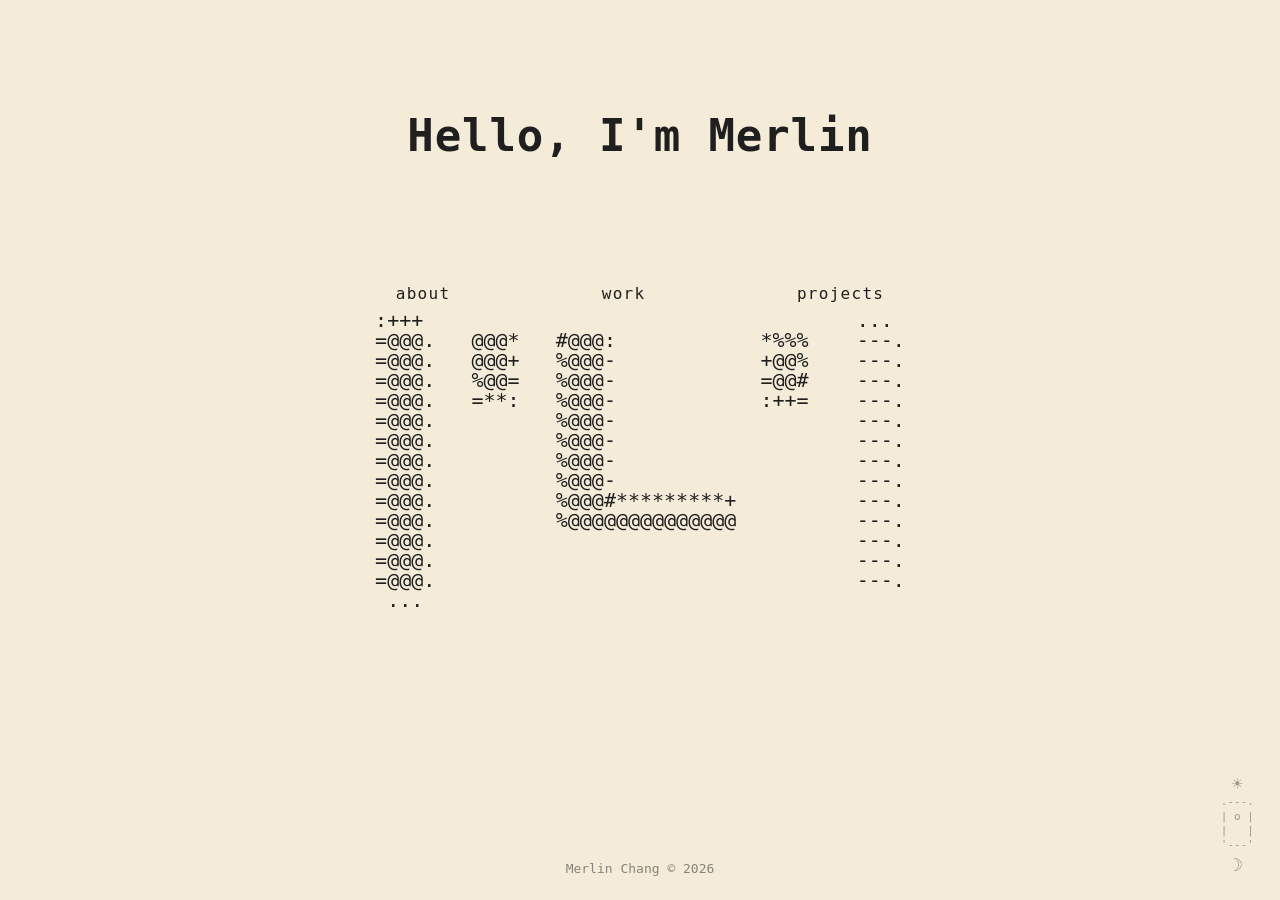
<file: index.html>
<!DOCTYPE html>
<html lang="en">
<head>
  <meta charset="utf-8">
  <meta name="viewport" content="width=device-width, initial-scale=1">
  <title>Merlin Chang</title>
  <meta name="description" content="Merlin Chang — software engineer at AWS.">
  <meta property="og:title" content="Merlin Chang">
  <meta property="og:description" content="Software engineer at AWS. ASCII art enthusiast.">
  <meta property="og:type" content="website">
  <meta property="og:url" content="https://itis2010me.github.io/">
  <meta name="twitter:card" content="summary">
  <script>
    const t=localStorage.getItem('theme');
    if(t==='dark'||(!t&&matchMedia('(prefers-color-scheme:dark)').matches))
      document.documentElement.setAttribute('data-theme','dark');
    if(sessionStorage.getItem('pt-state')){
      document.documentElement.classList.add('pt-incoming');
      /* Failsafe: pt-incoming hides the body until the curtain paints. If
         transition.js never runs, this stops the page being blank forever. */
      addEventListener('load',function(){
        document.documentElement.classList.remove('pt-incoming');
      });
    }
  </script>
  <link rel="stylesheet" href="ascii.css" blocking="render">
  <link rel="icon" type="image/svg+xml" href="favicon.svg">
</head>
<body class="landing">
  <h1 class="greeting">Hello, I'm Merlin</h1>
  <nav class="nav">
    <a href="about.html">About</a>
    <a href="work.html">Work</a>
    <a href="projects.html">Projects</a>
  </nav>
  <pre id="out" aria-label="|'L'|"></pre>
  <footer class="footer landing-footer">Merlin Chang © 2026</footer>
  <button id="theme-toggle" class="dark-toggle" aria-label="Toggle dark mode"></button>
  <script src="theme.js"></script>
  <!-- Curtain first: deferred scripts run in order, and the mascot's setup
       (font measuring, face render, getImageData) would otherwise delay the
       incoming reveal on every navigation back to this page. -->
  <script src="glyph-atlas.js" defer></script>
  <script src="transition.js" defer></script>
  <script src="ascii.js" defer></script>
</body>
</html>
</file>
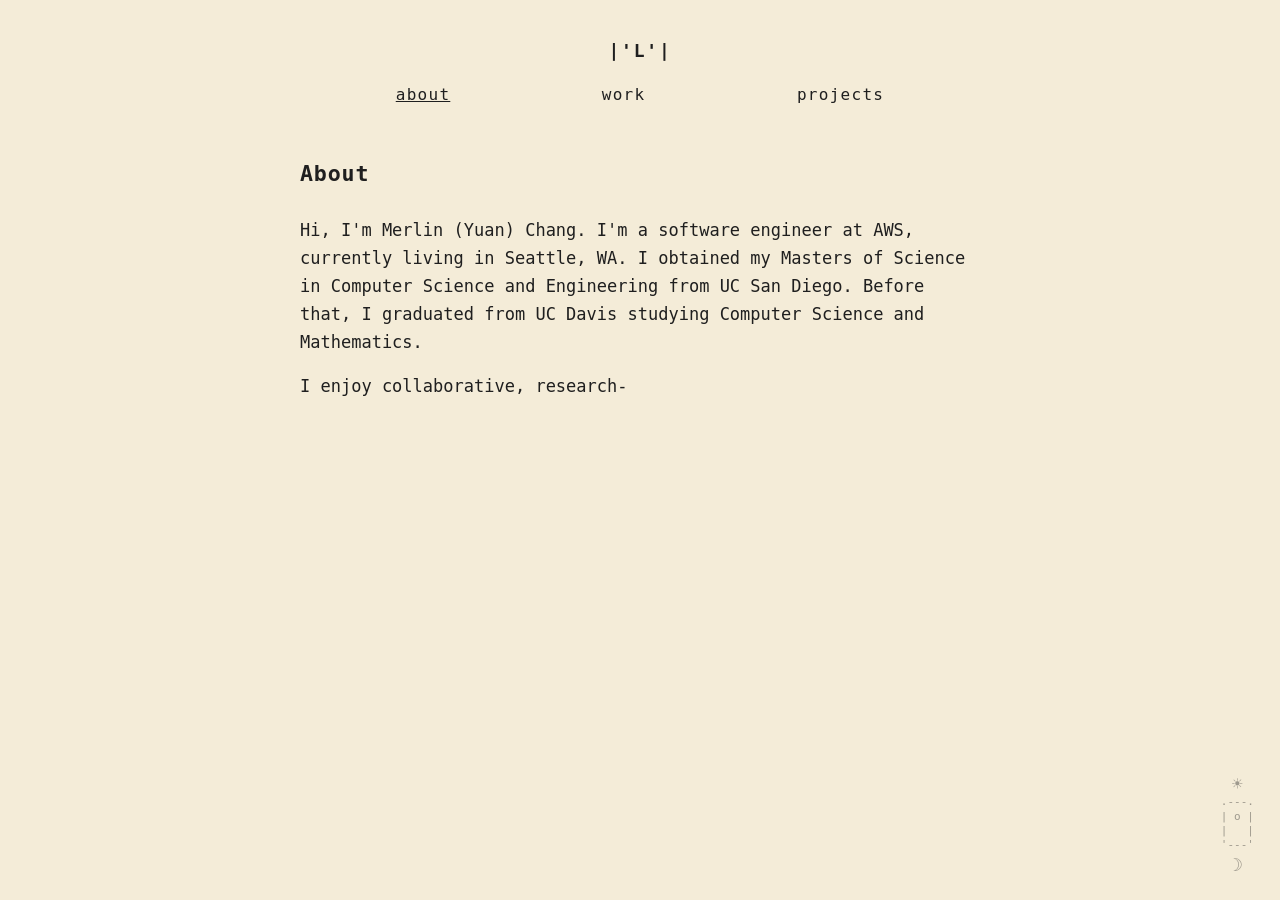
<file: about.html>
<!DOCTYPE html>
<html lang="en">
<head>
  <meta charset="utf-8">
  <meta name="viewport" content="width=device-width, initial-scale=1">
  <title>About — Merlin Chang</title>
  <meta name="description" content="About Merlin Chang — software engineer at AWS, based in Seattle.">
  <meta property="og:title" content="About — Merlin Chang">
  <meta property="og:description" content="Software engineer at AWS, based in Seattle. UCSD CSE M.S., UC Davis alum.">
  <meta property="og:type" content="website">
  <meta property="og:url" content="https://itis2010me.github.io/about.html">
  <meta name="twitter:card" content="summary">
  <script>
    const t=localStorage.getItem('theme');
    if(t==='dark'||(!t&&matchMedia('(prefers-color-scheme:dark)').matches))
      document.documentElement.setAttribute('data-theme','dark');
    if(sessionStorage.getItem('pt-state')){
      document.documentElement.classList.add('pt-incoming');
      /* Failsafe: pt-incoming hides the body until the curtain paints. If
         transition.js never runs, this stops the page being blank forever. */
      addEventListener('load',function(){
        document.documentElement.classList.remove('pt-incoming');
      });
    }
  </script>
  <link rel="stylesheet" href="ascii.css" blocking="render">
  <link rel="icon" type="image/svg+xml" href="favicon.svg">
</head>
<body class="page">
  <a class="home" href="index.html" aria-label="Home">|'L'|</a>
  <nav class="nav">
    <a href="about.html" aria-current="page">About</a>
    <a href="work.html">Work</a>
    <a href="projects.html">Projects</a>
  </nav>
  <main class="content">
    <h1>About</h1>
    <p>Hi, I'm Merlin (Yuan) Chang. I'm a software engineer at AWS, currently living in Seattle, WA. I obtained my Masters of Science in Computer Science and Engineering from UC San Diego. Before that, I graduated from UC Davis studying Computer Science and Mathematics.</p>
    <p>I enjoy collaborative, research-leaning work — solvers, systems, the kind of thing where you spend a while staring at a problem before writing any code.</p>
    <p>Outside of work, I cook, am slowly learning to write in cursive, and spend a lot of time nerding out about typography and ASCII art.</p>
    <p>
      <a href="https://www.linkedin.com/in/yuan-chang-26b425203/" target="_blank" rel="noopener">LinkedIn</a> ·
      <a href="mailto:merlin.y.chang@gmail.com">Email</a> ·
      <a href="./src/resume/main.pdf" target="_blank" rel="noopener">Résumé</a> ·
      <a href="https://github.com/itis2010me" target="_blank" rel="noopener">GitHub</a>
    </p>
  </main>

  <button id="theme-toggle" class="dark-toggle" aria-label="Toggle dark mode"></button>
  <script src="typewriter.js"></script>
  <script src="theme.js"></script>
  <script src="glyph-atlas.js" defer></script>
  <script src="transition.js" defer></script>
</body>
</html>
</file>
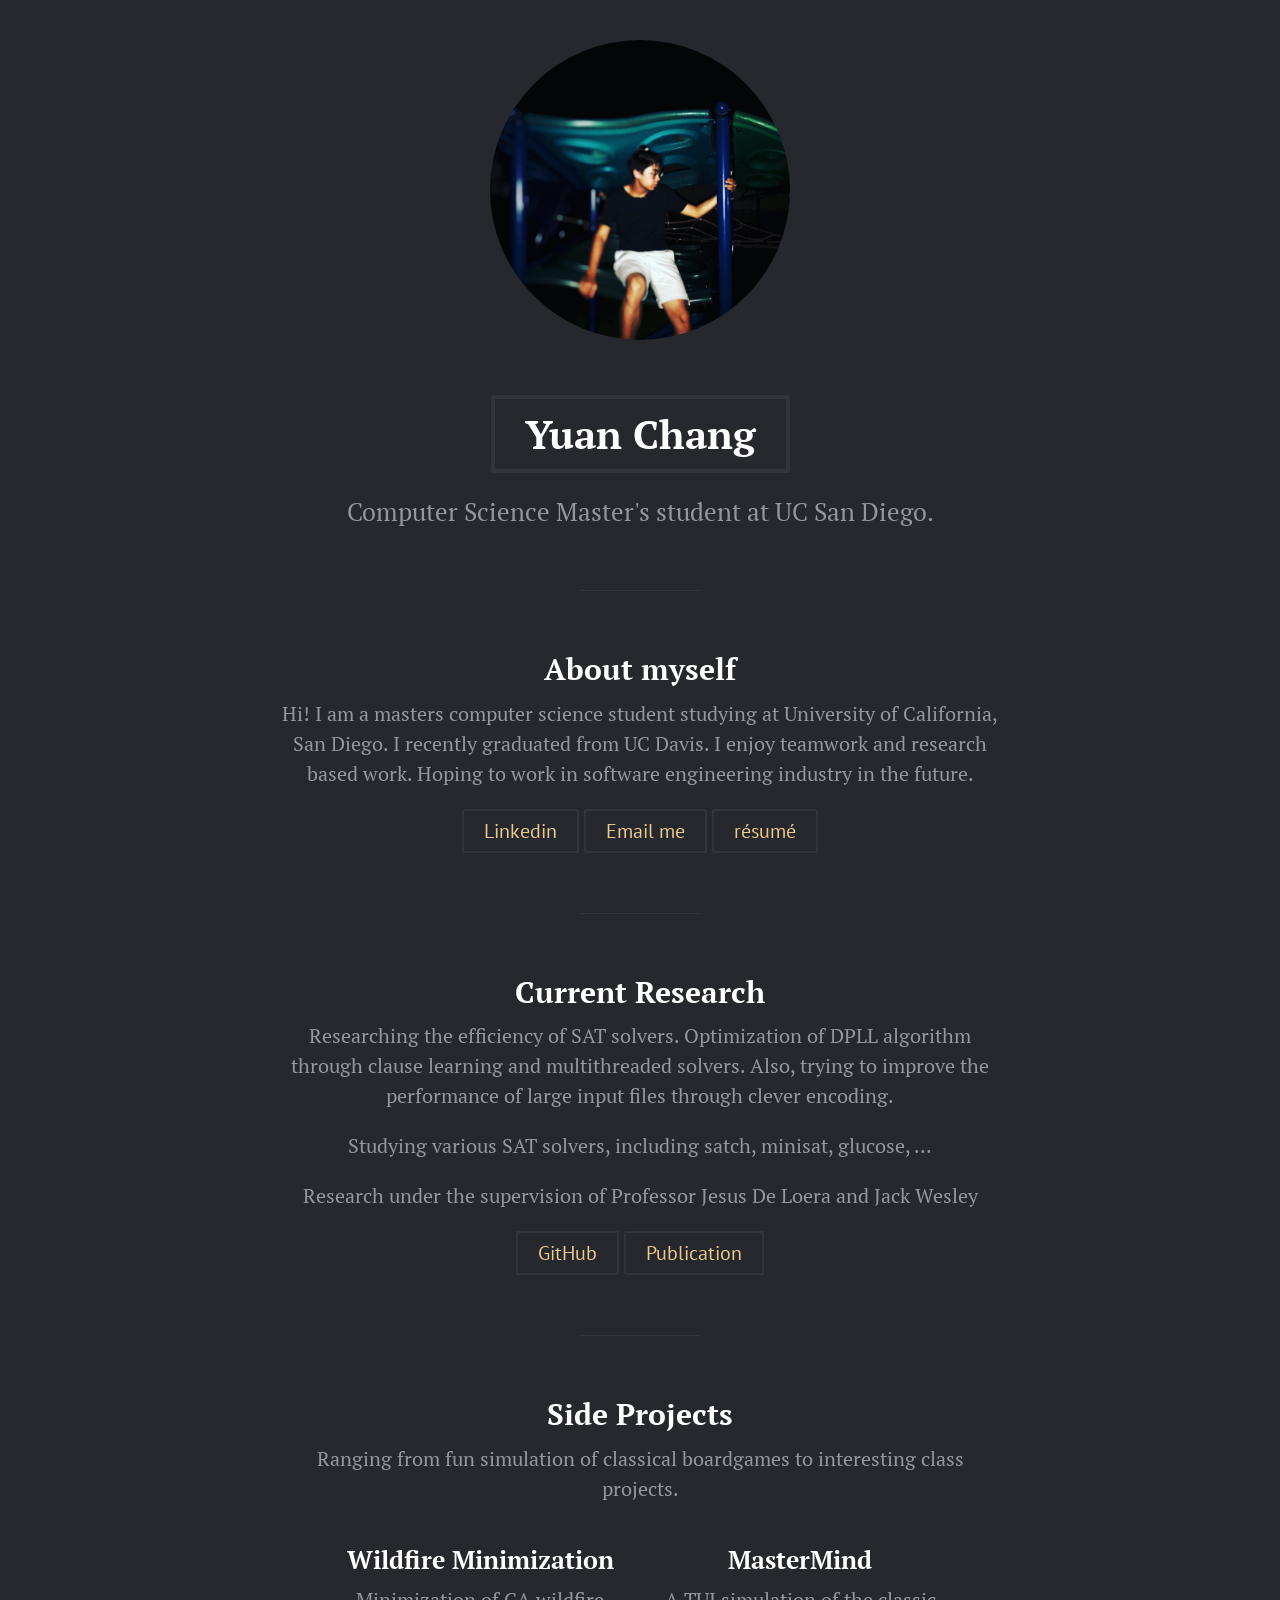
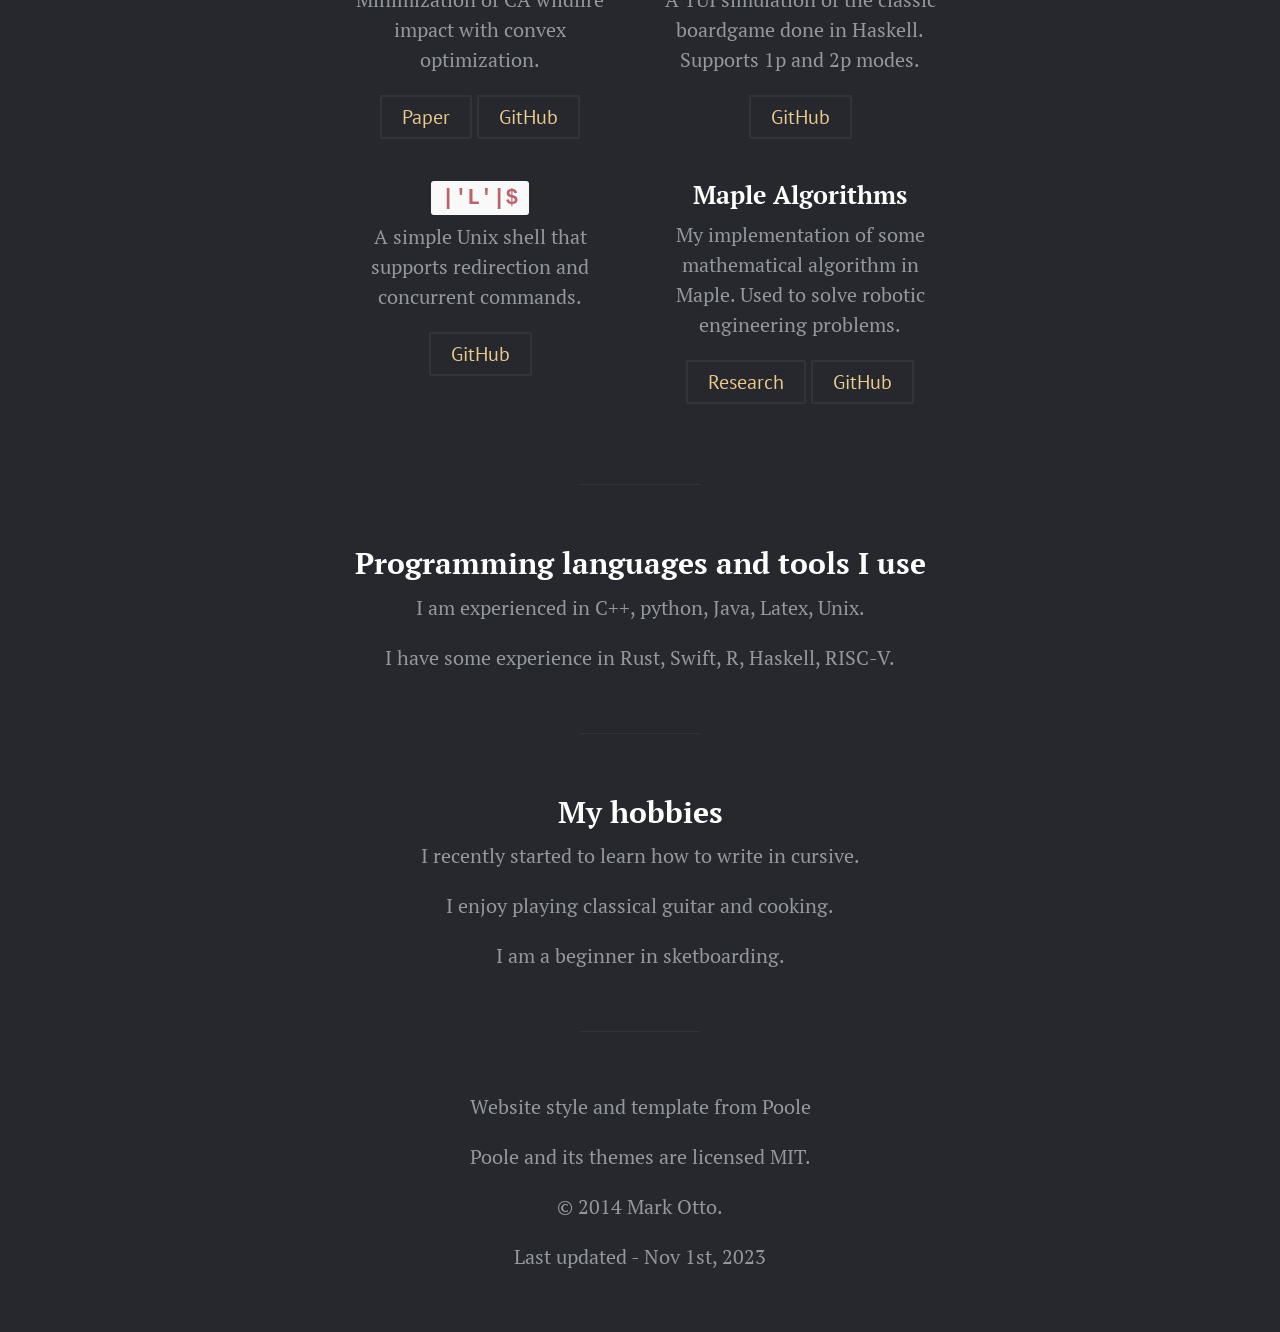
<file: old_index.html>
<!DOCTYPE html>
<html xmlns="http://www.w3.org/1999/xhtml" xml:lang="en" lang="en-us">

  <head>
  <link href="http://gmpg.org/xfn/11" rel="profile">
  <meta http-equiv="content-type" content="text/html; charset=utf-8">

  <!-- Enable responsiveness on mobile devices-->
  <meta name="viewport" content="width=device-width, initial-scale=1.0, maximum-scale=1">

  <title>

      Yuan Chang(Merlin)

  </title>

  <!-- CSS -->
  <link rel="stylesheet" href="style.css">
  <link rel="stylesheet" href="style2.css">
  <link rel="stylesheet" href="http://fonts.googleapis.com/css?family=PT+Serif:400,400italic,700|PT+Sans:700">


  <!-- RSS -->
  <link rel="alternate" type="application/rss+xml" title="RSS" href="/atom.xml">

</head>


<body>
  <!--background animation snow flakes -->
  <div class="snowflakes" aria-hidden="true">
    <div class="snowflake2">
    ❅
    </div>
    <div class="snowflake">
    ❅
    </div>
    <div class="snowflake">
    ❆
    </div>
    <div class="snowflake2">
    ❄
    </div>
    <div class="snowflake">
    ❅
    </div>
    <div class="snowflake">
    ❆
    </div>
    <div class="snowflake2">
    ❄
    </div>
    <div class="snowflake">
    ❅
    </div>
    <div class="snowflake2">
    ❆
    </div>
    <div class="snowflake">
    ❄
    </div>
    <div class="snowflake">
    ❄
    </div>
  </div>


    <div class="container">
      <img src="./src/image.jpg">
      <div class="header">
        <h1 class="header-title">Yuan Chang</h1>
        <p class="lead header-lead">
           Computer Science Master's student at UC San Diego.
      </div>
        </p>

      <hr>

      <h2>About myself</h2>
<p>Hi! I am a masters computer science student studying at University of California, San Diego. I recently graduated from UC Davis. I enjoy teamwork and research based work. Hoping to work in software engineering industry in the future.</p>
<p>
  <a href="https://www.linkedin.com/in/yuan-chang-26b425203/" class="btn">Linkedin</a>
  <a href = "mailto: yuc133@ucsd.edu" class="btn">Email me</a>
  <a href="./src/resume.pdf" class="btn">résumé</a>
</p>

<hr>

<h2>Current Research</h2>
<p>Researching the efficiency of SAT solvers. Optimization of DPLL algorithm through clause learning and multithreaded solvers. Also, trying to improve the performance of large input files through clever encoding.</p>
<p>Studying various SAT solvers, including satch, minisat, glucose, ...</p>
<p>Research under the supervision of Professor Jesus De Loera and Jack Wesley</p>
<p>
  <a href="https://github.com/itis2010me/SAT_Research" class="btn">GitHub</a>
  <a href="https://dl.acm.org/doi/10.1145/3476446.3535494" class="btn">Publication</a>
</p>


<hr>

<h2>Side Projects</h2>
<p>Ranging from fun simulation of classical boardgames to interesting class projects.</p>

<div class="themes">

  <div class="theme">
    <h3>
      <a>Wildfire Minimization</a>
    </h3>
    <p>Minimization of CA wildfire impact with convex optimization.</p>
    <p>
      <a href="./src/Wildfire.pdf" class="btn">Paper</a>
      <a href="https://github.com/itis2010me/CSE203B" class="btn">GitHub</a>
    </p>
  </div>

  <div class="theme">
    <h3>
      <a href="https://en.wikipedia.org/wiki/Mastermind_(board_game)">MasterMind</a>
    </h3>
    <p>A TUI simulation of the classic boardgame done in Haskell. Supports 1p and 2p modes.</p>

    <p>
      <a href="https://github.com/itis2010me/CSE230MM" class="btn">GitHub</a>
    </p>
  </div>

  <div class="theme">
    <h3>
      <code>|'L'|$</code>
    </h3>
    <p>A simple Unix shell that supports redirection and concurrent commands.</p>

    <p>
      <a href="https://github.com/itis2010me/SimpleShell" class="btn">GitHub</a>
    </p>
  </div>

  <div class="theme">
    <h3>
      <a href="https://mathworld.wolfram.com/GroebnerBasis.html">Maple Algorithms</a>
    </h3>
    <p>My implementation of some mathematical algorithm in Maple. Used to solve robotic engineering problems.</p>

    <p>
      <a href = "./src/Sample project.pdf" class="btn">Research</a>
      <a href="https://github.com/itis2010me/MapleAlgorithms" class="btn">GitHub</a>
    </p>
  </div>

</div>

<hr>

<h2>Programming languages and tools I use</h2>
<p>I am experienced in C++, python, Java, Latex, Unix.</p>
<p>I have some experience in Rust, Swift, R, Haskell, RISC-V.</p>

<hr>

<h2>My hobbies</h2>
<p>I recently started to learn how to write in cursive.</p>
<p>I enjoy playing classical guitar and cooking.</p>
<p>I am a beginner in sketboarding.</p>

<hr>

<p>Website style and template from Poole</p>
<p>Poole and its themes are licensed MIT.</p>
<p>&copy; 2014 Mark Otto.</p>
<p>Last updated - Nov 1st, 2023</p>
<!-- <p>Website version - 1.3</p> -->

    </div>

</body>

</html>
</file>
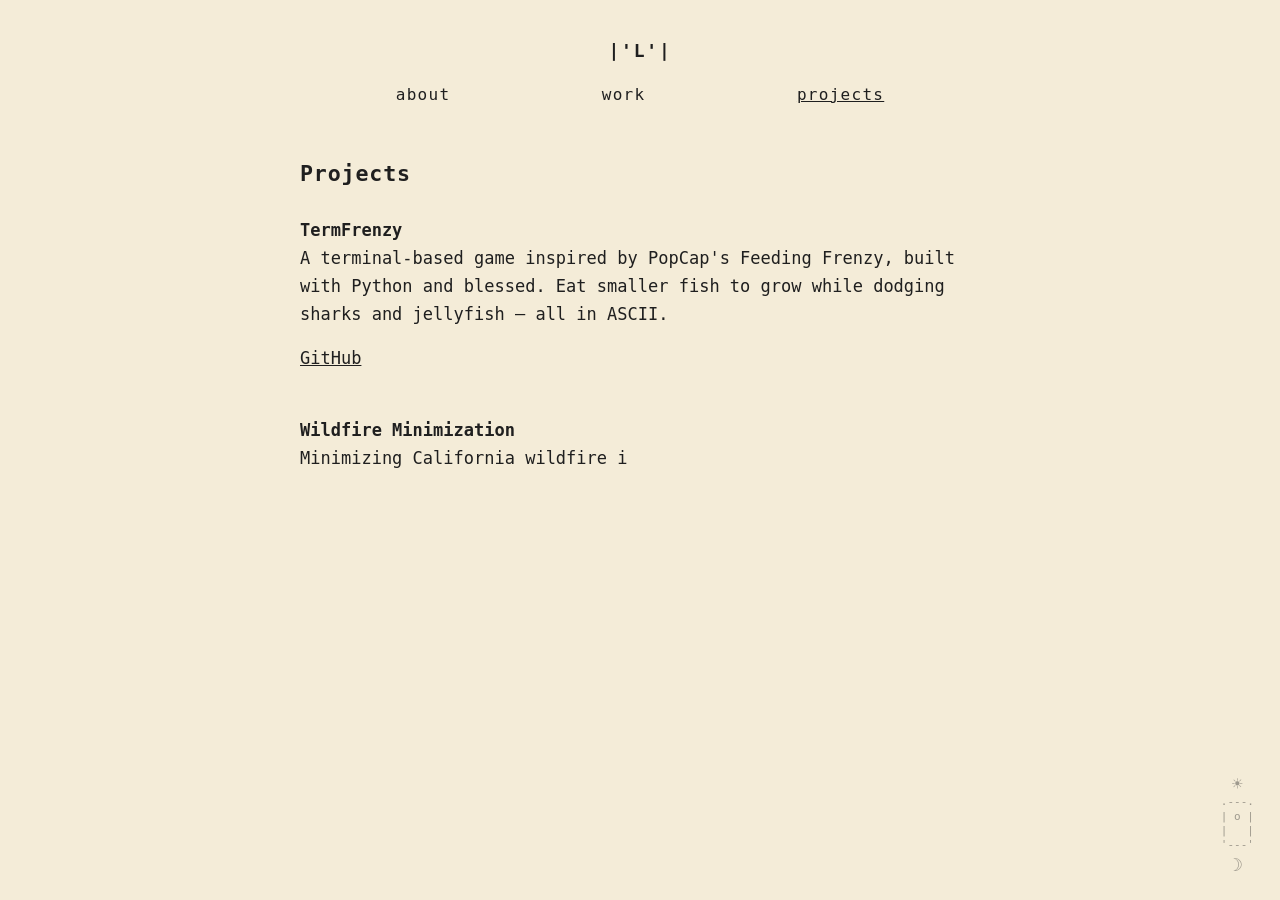
<file: projects.html>
<!DOCTYPE html>
<html lang="en">
<head>
  <meta charset="utf-8">
  <meta name="viewport" content="width=device-width, initial-scale=1">
  <title>Projects — Merlin Chang</title>
  <meta name="description" content="Merlin Chang's projects — TermFrenzy, wildfire optimization, Haskell games, Unix shells.">
  <meta property="og:title" content="Projects — Merlin Chang">
  <meta property="og:description" content="Side projects: TermFrenzy, wildfire optimization, MasterMind in Haskell, a Unix shell, and more.">
  <meta property="og:type" content="website">
  <meta property="og:url" content="https://itis2010me.github.io/projects.html">
  <meta name="twitter:card" content="summary">
  <script>
    const t=localStorage.getItem('theme');
    if(t==='dark'||(!t&&matchMedia('(prefers-color-scheme:dark)').matches))
      document.documentElement.setAttribute('data-theme','dark');
    if(sessionStorage.getItem('pt-state')){
      document.documentElement.classList.add('pt-incoming');
      /* Failsafe: pt-incoming hides the body until the curtain paints. If
         transition.js never runs, this stops the page being blank forever. */
      addEventListener('load',function(){
        document.documentElement.classList.remove('pt-incoming');
      });
    }
  </script>
  <link rel="stylesheet" href="ascii.css" blocking="render">
  <link rel="icon" type="image/svg+xml" href="favicon.svg">
</head>
<body class="page">
  <a class="home" href="index.html" aria-label="Home">|'L'|</a>
  <nav class="nav">
    <a href="about.html">About</a>
    <a href="work.html">Work</a>
    <a href="projects.html" aria-current="page">Projects</a>
  </nav>
  <main class="content">
    <h1>Projects</h1>

    <div class="entry">
      <div class="entry-title">TermFrenzy</div>
      <p>A terminal-based game inspired by PopCap's Feeding Frenzy, built with Python and blessed. Eat smaller fish to grow while dodging sharks and jellyfish — all in ASCII.</p>
      <p>
        <a href="https://github.com/itis2010me/TermFrenzy">GitHub</a>
      </p>
    </div>

    <div class="entry">
      <div class="entry-title">Wildfire Minimization</div>
      <p>Minimizing California wildfire impact with convex optimization.</p>
      <p>
        <a href="./src/Wildfire.pdf">Paper</a> ·
        <a href="https://github.com/itis2010me/CSE203B">GitHub</a>
      </p>
    </div>

    <div class="entry">
      <div class="entry-title">MasterMind</div>
      <p>A TUI simulation of the classic board game, written in Haskell. Supports single- and two-player modes with property-based testing.</p>
      <p>
        <a href="https://github.com/itis2010me/CSE230MM">GitHub</a>
      </p>
    </div>

    <div class="entry">
      <div class="entry-title">|'L'|$</div>
      <p>A simple Unix shell supporting redirection and concurrent commands. Also the namesake of the mascot on the landing page.</p>
      <p>
        <a href="https://github.com/itis2010me/SimpleShell">GitHub</a>
      </p>
    </div>

    <div class="entry">
      <div class="entry-title">Maple Algorithms</div>
      <p>Implementations of mathematical algorithms in Maple, used to solve robotic engineering problems.</p>
      <p>
        <a href="./src/Sample project.pdf">Research</a> ·
        <a href="https://github.com/itis2010me/MapleAlgorithms">GitHub</a>
      </p>
    </div>
  </main>

  <button id="theme-toggle" class="dark-toggle" aria-label="Toggle dark mode"></button>
  <script src="typewriter.js"></script>
  <script src="theme.js"></script>
  <script src="glyph-atlas.js" defer></script>
  <script src="transition.js" defer></script>
</body>
</html>
</file>
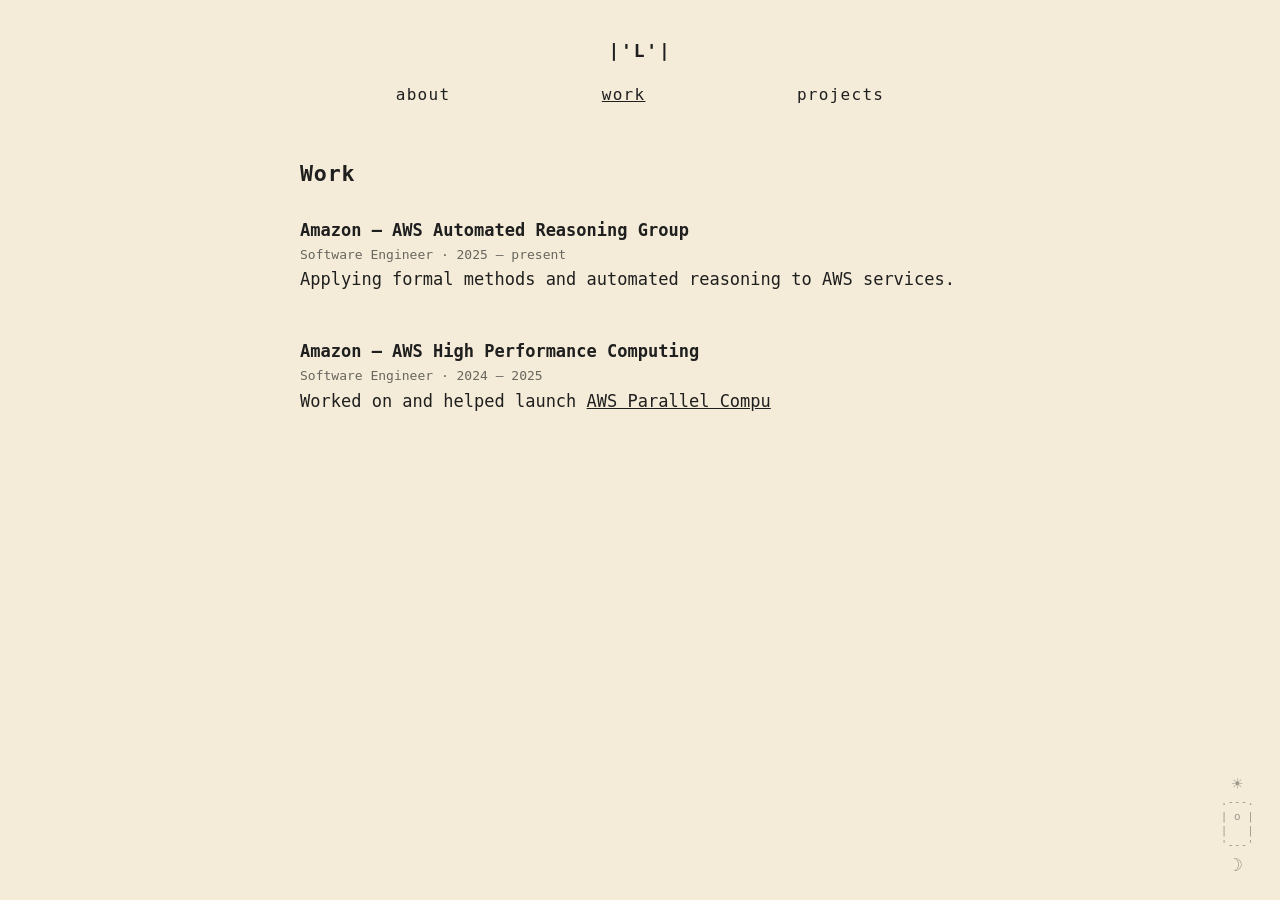
<file: work.html>
<!DOCTYPE html>
<html lang="en">
<head>
  <meta charset="utf-8">
  <meta name="viewport" content="width=device-width, initial-scale=1">
  <title>Work — Merlin Chang</title>
  <meta name="description" content="Merlin Chang's work — AWS, UCSD, automated reasoning research.">
  <meta property="og:title" content="Work — Merlin Chang">
  <meta property="og:description" content="AWS Automated Reasoning Group, HPC, and Ramsey theory research.">
  <meta property="og:type" content="website">
  <meta property="og:url" content="https://itis2010me.github.io/work.html">
  <meta name="twitter:card" content="summary">
  <script>
    const t=localStorage.getItem('theme');
    if(t==='dark'||(!t&&matchMedia('(prefers-color-scheme:dark)').matches))
      document.documentElement.setAttribute('data-theme','dark');
    if(sessionStorage.getItem('pt-state')){
      document.documentElement.classList.add('pt-incoming');
      /* Failsafe: pt-incoming hides the body until the curtain paints. If
         transition.js never runs, this stops the page being blank forever. */
      addEventListener('load',function(){
        document.documentElement.classList.remove('pt-incoming');
      });
    }
  </script>
  <link rel="stylesheet" href="ascii.css" blocking="render">
  <link rel="icon" type="image/svg+xml" href="favicon.svg">
</head>
<body class="page">
  <a class="home" href="index.html" aria-label="Home">|'L'|</a>
  <nav class="nav">
    <a href="about.html">About</a>
    <a href="work.html" aria-current="page">Work</a>
    <a href="projects.html">Projects</a>
  </nav>
  <main class="content">
    <h1>Work</h1>

    <div class="entry">
      <div class="entry-title">Amazon — AWS Automated Reasoning Group</div>
      <div class="entry-meta">Software Engineer · 2025 – present</div>
      <p>Applying formal methods and automated reasoning to AWS services.</p>
    </div>

    <div class="entry">
      <div class="entry-title">Amazon — AWS High Performance Computing</div>
      <div class="entry-meta">Software Engineer · 2024 – 2025</div>
      <p>Worked on and helped launch <a href="https://aws.amazon.com/pcs/">AWS Parallel Computing Service</a>, a managed service for running HPC workloads at virtually any scale.</p>
    </div>

    <div class="entry">
      <div class="entry-title">UC San Diego — Halıcıoğlu Data Science Institute</div>
      <div class="entry-meta">Graduate Teaching Assistant · Jan 2024 – Mar 2024</div>
      <p>TA for the graduate-level Optimization course.</p>
    </div>

    <div class="entry">
      <div class="entry-title">UC Davis — Automated Reasoning Research</div>
      <div class="entry-meta">with Prof. Jesús De Loera and Jack Wesley</div>
      <p>Explored Ramsey theory and Rado's theorems computationally — encoding linear homogeneous equation systems as SAT instances with symmetry-breaking techniques, then solving with satch, glucose, and minisat to verify or challenge theoretical predictions about Rado numbers.</p>
      <p>
        <a href="https://github.com/itis2010me/SAT_Research">GitHub</a> ·
        <a href="https://dl.acm.org/doi/10.1145/3476446.3535494">Publication</a>
      </p>
    </div>
  </main>

  <button id="theme-toggle" class="dark-toggle" aria-label="Toggle dark mode"></button>
  <script src="typewriter.js"></script>
  <script src="theme.js"></script>
  <script src="glyph-atlas.js" defer></script>
  <script src="transition.js" defer></script>
</body>
</html>
</file>
<file: ascii.css>
* { box-sizing: border-box; margin: 0; padding: 0; }

:root {
  --ascii-transition-bg: #f4ecd8;
  --ascii-transition-color: #1f1f1f;
}

html[data-theme="dark"] {
  --ascii-transition-bg: #1a1a1a;
  --ascii-transition-color: #e8e0cc;
}

[data-ascii-curtain] {
  position: fixed;
  inset: 0;
  width: 100%;
  height: 100%;
  z-index: 9990;
  pointer-events: none;
  visibility: hidden;
}

[data-ascii-curtain="cover"],
[data-ascii-curtain="reveal"] {
  visibility: visible;
  pointer-events: auto;
}

/* Incoming page starts fully covered, matching the curtain's solid state,
   so the handoff between documents never shows a flash of raw content. */
html.pt-incoming { background: var(--ascii-transition-bg); }
html.pt-incoming body { visibility: hidden; }

html, body {
  height: 100%;
  background: #f4ecd8;
  color: #1f1f1f;
  font-family: 'JetBrains Mono', 'Fira Code', 'Menlo', 'Consolas', ui-monospace, monospace;
}

body.landing {
  overflow: hidden;
  position: relative;
}

body.landing .greeting,
body.landing .nav,
body.landing #out,
body.landing .landing-footer {
  position: absolute;
  left: 50%;
  transform: translate(-50%, -50%);
}

body.landing .landing-footer {
  top: auto;
  bottom: 1.5rem;
  transform: translateX(-50%);
  border-top: none;
  margin: 0;
  padding: 0;
}

body.landing .greeting { top: 15%; }
body.landing .nav { top: 32.5%; }
body.landing #out { top: 50%; }

body.page {
  min-height: 100%;
  padding: 2.5rem 1.5rem 5rem;
  position: relative;
}

.greeting {
  font-size: clamp(28px, 5vw, 44px);
  font-weight: 700;
  letter-spacing: 0.02em;
  text-align: center;
  view-transition-name: site-title;
}

.home {
  display: block;
  text-align: center;
  margin: 0 auto 1.25rem;
  font-size: 18px;
  font-weight: 700;
  color: inherit;
  text-decoration: none;
  letter-spacing: 0.1em;
  view-transition-name: site-title;
}

.home:hover {
  text-decoration: underline;
}

.nav {
  display: flex;
  justify-content: space-around;
  width: min(640px, 92vw);
  margin: 0 auto;
  font-size: 16px;
  letter-spacing: 0.08em;
  view-transition-name: site-nav;
}

.nav a {
  color: inherit;
  text-decoration: none;
  padding: 0.25rem 0.5rem;
  text-transform: lowercase;
}

.nav a:hover,
.nav a[aria-current="page"] {
  text-decoration: underline;
}

#out {
  font-size: min(20px, 2.9vw);
  line-height: 1;
  white-space: pre;
  color: #1f1f1f;
  user-select: none;
  letter-spacing: 0;
  pointer-events: none;
}

.content {
  max-width: 680px;
  margin: 3rem auto 0;
  font-size: 17px;
  line-height: 1.65;
}

.content h1 {
  font-size: 1.35rem;
  font-weight: 700;
  margin-bottom: 1.5rem;
  letter-spacing: 0.04em;
}

.content p {
  margin-bottom: 1rem;
}

.content a {
  color: inherit;
}

.entry {
  margin-bottom: 2.75rem;
}

.entry-title {
  font-weight: 700;
}

.entry-meta {
  opacity: 0.65;
  font-size: 13px;
}

.footer {
  max-width: 680px;
  margin: 4rem auto 0;
  padding-top: 1.5rem;
  border-top: 1px solid rgba(31, 31, 31, 0.15);
  font-size: 13px;
  opacity: 0.5;
  text-align: center;
}

.footer a {
  color: inherit;
  text-decoration: none;
}

.footer a:hover {
  text-decoration: underline;
}

.dark-toggle {
  position: fixed;
  bottom: 1.5rem;
  right: 1.5rem;
  z-index: 100;
  cursor: pointer;
  font-family: inherit;
  font-size: 11px;
  line-height: 1.3;
  white-space: pre;
  background: none;
  border: none;
  color: inherit;
  opacity: 0.4;
  user-select: none;
  padding: 0;
}

.dark-toggle:hover {
  opacity: 0.8;
}

html[data-theme="dark"],
html[data-theme="dark"] body {
  background: #1a1a1a;
  color: #e8e0cc;
}

html[data-theme="dark"] #out {
  color: #e8e0cc;
}

html[data-theme="dark"] .footer {
  border-top-color: rgba(232, 224, 204, 0.15);
}

@media (max-width: 700px), (max-height: 500px) {
  body.landing {
    display: flex;
    flex-direction: column;
    align-items: center;
    justify-content: center;
    gap: 1.5rem;
    padding: 2rem 1rem;
    overflow-y: auto;
  }

  body.landing .greeting,
  body.landing .nav,
  body.landing #out,
  body.landing .landing-footer {
    position: static;
    transform: none;
  }

  body.landing .landing-footer {
    margin-top: 1rem;
  }
}

@media (max-width: 700px) {
  .greeting {
    font-size: clamp(22px, 6vw, 32px);
  }

  .nav {
    font-size: 14px;
  }

  .content {
    font-size: 15px;
  }

  body.page {
    padding-bottom: 3rem;
  }

}
</file>
<file: style.css>
/*
 *                        ___
 *                       /\_ \
 *  _____     ___     ___\//\ \      __
 * /\ '__`\  / __`\  / __`\\ \ \   /'__`\
 * \ \ \_\ \/\ \_\ \/\ \_\ \\_\ \_/\  __/
 *  \ \ ,__/\ \____/\ \____//\____\ \____\
 *   \ \ \/  \/___/  \/___/ \/____/\/____/
 *    \ \_\
 *     \/_/
 *
 * Designed, built, and released under MIT license by @mdo. Learn more at
 * https://github.com/poole/poole.
 */


/*
 * Contents
 *
 * Body resets
 * Custom type
 * Messages
 * Container
 * Masthead
 * Posts and pages
 * Pagination
 * Reverse layout
 * Themes
 */


/*
 * Body resets
 *
 * Update the foundational and global aspects of the page.
 */

* {
  -webkit-box-sizing: border-box;
     -moz-box-sizing: border-box;
          box-sizing: border-box;
}

html,
body {
  margin: 0;
  padding: 0;
}

html {
  font-family: "Helvetica Neue", Helvetica, Arial, sans-serif;
  font-size: 16px;
  line-height: 1.5;
}
@media (min-width: 38rem) {
  html {
    font-size: 20px;
  }
}

body {
  color: #515151;
  background-color: #fff;
  -webkit-text-size-adjust: 100%;
      -ms-text-size-adjust: 100%;
}

/* No `:visited` state is required by default (browsers will use `a`) */
a {
  color: #268bd2;
  text-decoration: none;
}
/* `:focus` is linked to `:hover` for basic accessibility */
a:hover,
a:focus {
  text-decoration: underline;
}

/* Headings */
h1, h2, h3, h4, h5, h6 {
  margin-bottom: .5rem;
  font-weight: bold;
  line-height: 1.25;
  color: #313131;
  text-rendering: optimizeLegibility;
}
h1 {
  font-size: 2rem;
}
h2 {
  margin-top: 1rem;
  font-size: 1.5rem;
}
h3 {
  margin-top: 1.5rem;
  font-size: 1.25rem;
}
h4, h5, h6 {
  margin-top: 1rem;
  font-size: 1rem;
}

/* Body text */
p {
  margin-top: 0;
  margin-bottom: 1rem;
}

strong {
  color: #303030;
}


/* Lists */
ul, ol, dl {
  margin-top: 0;
  margin-bottom: 1rem;
}

dt {
  font-weight: bold;
}
dd {
  margin-bottom: .5rem;
}

/* Misc */
hr {
  position: relative;
  margin: 1.5rem 0;
  border: 0;
  border-top: 1px solid #eee;
  border-bottom: 1px solid #fff;
}

abbr {
  font-size: 85%;
  font-weight: bold;
  color: #555;
  text-transform: uppercase;
}
abbr[title] {
  cursor: help;
  border-bottom: 1px dotted #e5e5e5;
}

/* Code */
code,
pre {
  font-family: Menlo, Monaco, "Courier New", monospace;
}
code {
  padding: .25em .5em;
  font-size: 85%;
  color: #bf616a;
  background-color: #f9f9f9;
  border-radius: 3px;
}
pre {
  display: block;
  margin-top: 0;
  margin-bottom: 1rem;
  padding: 1rem;
  font-size: .8rem;
  line-height: 1.4;
  white-space: pre;
  white-space: pre-wrap;
  word-break: break-all;
  word-wrap: break-word;
  background-color: #f9f9f9;
}
pre code {
  padding: 0;
  font-size: 100%;
  color: inherit;
  background-color: transparent;
}
.highlight {
  margin-bottom: 1rem;
  border-radius: 4px;
}
.highlight pre {
  margin-bottom: 0;
}

/* Quotes */
blockquote {
  padding: .5rem 1rem;
  margin: .8rem 0;
  color: #7a7a7a;
  border-left: .25rem solid #e5e5e5;
}
blockquote p:last-child {
  margin-bottom: 0;
}
@media (min-width: 30rem) {
  blockquote {
    padding-right: 5rem;
    padding-left: 1.25rem;
  }
}

img {
  margin: 0 0 1rem;
  height: 300px;
  width: 300px;
  border-radius: 50%;
  overflow: hidden;
  object-fit: cover;

}

/* Tables */
table {
  margin-bottom: 1rem;
  width: 100%;
  border: 1px solid #e5e5e5;
  border-collapse: collapse;
}
td,
th {
  padding: .25rem .5rem;
  border: 1px solid #e5e5e5;
}
tbody tr:nth-child(odd) td,
tbody tr:nth-child(odd) th {
  background-color: #f9f9f9;
}


/*
 * Custom type
 *
 * Extend paragraphs with `.lead` for larger introductory text.
 */

.lead {
  font-size: 1.25rem;
  font-weight: 300;
}


/*
 * Messages
 *
 * Show alert messages to users. You may add it to single elements like a `<p>`,
 * or to a parent if there are multiple elements to show.
 */

.message {
  margin-bottom: 1rem;
  padding: 1rem;
  color: #717171;
  background-color: #f9f9f9;
}


/*
 * Container
 *
 * Center the page content.
 */

.container {
  max-width: 38rem;
  padding-left:  1rem;
  padding-right: 1rem;
  margin-left:  auto;
  margin-right: auto;
}


/*
 * Masthead
 *
 * Super small header above the content for site name and short description.
 */

.masthead {
  padding-top:    1rem;
  padding-bottom: 1rem;
  margin-bottom: 3rem;
}
.masthead-title {
  margin-top: 0;
  margin-bottom: 0;
  color: #505050;
}
.masthead-title a {
  color: #505050;
}
.masthead-title small {
  font-size: 75%;
  font-weight: 400;
  color: #c0c0c0;
  letter-spacing: 0;
}


/*
 * Posts and pages
 *
 * Each post is wrapped in `.post` and is used on default and post layouts. Each
 * page is wrapped in `.page` and is only used on the page layout.
 */

.page,
.post {
  margin-bottom: 4em;
}

/* Blog post or page title */
.page-title,
.post-title,
.post-title a {
  color: #303030;
}
.page-title,
.post-title {
  margin-top: 0;
}

/* Meta data line below post title */
.post-date {
  display: block;
  margin-top: -.5rem;
  margin-bottom: 1rem;
  color: #9a9a9a;
}

/* Related posts */
.related {
  padding-top: 2rem;
  padding-bottom: 2rem;
  border-top: 1px solid #eee;
}
.related-posts {
  padding-left: 0;
  list-style: none;
}
.related-posts h3 {
  margin-top: 0;
}
.related-posts li small {
  font-size: 75%;
  color: #999;
}
.related-posts li a:hover {
  color: #268bd2;
  text-decoration: none;
}
.related-posts li a:hover small {
  color: inherit;
}


/*
 * Pagination
 *
 * Super lightweight (HTML-wise) blog pagination. `span`s are provide for when
 * there are no more previous or next posts to show.
 */

.pagination {
  overflow: hidden; /* clearfix */
  margin-left: -1rem;
  margin-right: -1rem;
  font-family: "PT Sans", Helvetica, Arial, sans-serif;
  color: #ccc;
  text-align: center;
}

/* Pagination items can be `span`s or `a`s */
.pagination-item {
  display: block;
  padding: 1rem;
  border: 1px solid #eee;
}
.pagination-item:first-child {
  margin-bottom: -1px;
}

/* Only provide a hover state for linked pagination items */
a.pagination-item:hover {
  background-color: #f5f5f5;
}

@media (min-width: 30rem) {
  .pagination {
    margin: 3rem 0;
  }
  .pagination-item {
    float: left;
    width: 50%;
  }
  .pagination-item:first-child {
    margin-bottom: 0;
    border-top-left-radius:    4px;
    border-bottom-left-radius: 4px;
  }
  .pagination-item:last-child {
    margin-left: -1px;
    border-top-right-radius:    4px;
    border-bottom-right-radius: 4px;
  }
}

.snowflake {
  color: #fff;
  font-size: 1em;
  font-family: Arial;
  text-shadow: 0 0 1px #000;
  z-index: -100;
}

.snowflake2 {
  color: #fff;
  font-size: 2em;
  font-family: Arial;
  text-shadow: 0 0 1px #000;
  z-index: -100;
}

@-webkit-keyframes snowflakes-fall{0%{top:-10%}100%{top:100%}}@-webkit-keyframes snowflakes-shake{0%{-webkit-transform:translateX(0px);transform:translateX(0px)}50%{-webkit-transform:translateX(80px);transform:translateX(80px)}100%{-webkit-transform:translateX(0px);transform:translateX(0px)}}@keyframes snowflakes-fall{0%{top:-10%}100%{top:100%}}@keyframes snowflakes-shake{0%{transform:translateX(0px)}50%{transform:translateX(80px)}100%{transform:translateX(0px)}}.snowflake{position:fixed;top:-10%;z-index:9999;-webkit-user-select:none;-moz-user-select:none;-ms-user-select:none;user-select:none;cursor:default;-webkit-animation-name:snowflakes-fall,snowflakes-shake;-webkit-animation-duration:10s,3s;-webkit-animation-timing-function:linear,ease-in-out;-webkit-animation-iteration-count:infinite,infinite;-webkit-animation-play-state:running,running;animation-name:snowflakes-fall,snowflakes-shake;animation-duration:10s,3s;animation-timing-function:linear,ease-in-out;animation-iteration-count:infinite,infinite;animation-play-state:running,running}.snowflake:nth-of-type(0){left:1%;-webkit-animation-delay:0s,0s;animation-delay:0s,0s}.snowflake:nth-of-type(1){left:10%;-webkit-animation-delay:1s,1s;animation-delay:1s,1s}.snowflake:nth-of-type(2){left:20%;-webkit-animation-delay:6s,.5s;animation-delay:6s,.5s}.snowflake:nth-of-type(3){left:30%;-webkit-animation-delay:4s,2s;animation-delay:4s,2s}.snowflake:nth-of-type(4){left:40%;-webkit-animation-delay:2s,2s;animation-delay:2s,2s}.snowflake:nth-of-type(5){left:50%;-webkit-animation-delay:8s,3s;animation-delay:8s,3s}.snowflake:nth-of-type(6){left:60%;-webkit-animation-delay:6s,2s;animation-delay:6s,2s}.snowflake:nth-of-type(7){left:70%;-webkit-animation-delay:2.5s,1s;animation-delay:2.5s,1s}.snowflake:nth-of-type(8){left:80%;-webkit-animation-delay:1s,0s;animation-delay:1s,0s}.snowflake:nth-of-type(9){left:90%;-webkit-animation-delay:3s,1.5s;animation-delay:3s,1.5s}
@-webkit-keyframes snowflakes-fall{0%{top:-10%}100%{top:100%}}@-webkit-keyframes snowflakes-shake{0%{-webkit-transform:translateX(0px);transform:translateX(0px)}50%{-webkit-transform:translateX(80px);transform:translateX(80px)}100%{-webkit-transform:translateX(0px);transform:translateX(0px)}}@keyframes snowflakes-fall{0%{top:-10%}100%{top:100%}}@keyframes snowflakes-shake{0%{transform:translateX(0px)}50%{transform:translateX(80px)}100%{transform:translateX(0px)}}.snowflake2{position:fixed;top:-10%;z-index:9999;-webkit-user-select:none;-moz-user-select:none;-ms-user-select:none;user-select:none;cursor:default;-webkit-animation-name:snowflakes-fall,snowflakes-shake;-webkit-animation-duration:10s,3s;-webkit-animation-timing-function:linear,ease-in-out;-webkit-animation-iteration-count:infinite,infinite;-webkit-animation-play-state:running,running;animation-name:snowflakes-fall,snowflakes-shake;animation-duration:10s,3s;animation-timing-function:linear,ease-in-out;animation-iteration-count:infinite,infinite;animation-play-state:running,running}.snowflake2:nth-of-type(0){left:1%;-webkit-animation-delay:0s,0s;animation-delay:0s,0s}.snowflake2:nth-of-type(1){left:10%;-webkit-animation-delay:1s,1s;animation-delay:1s,1s}.snowflake2:nth-of-type(2){left:20%;-webkit-animation-delay:6s,.5s;animation-delay:6s,.5s}.snowflake2:nth-of-type(3){left:30%;-webkit-animation-delay:4s,2s;animation-delay:4s,2s}.snowflake2:nth-of-type(4){left:40%;-webkit-animation-delay:2s,2s;animation-delay:2s,2s}.snowflake2:nth-of-type(5){left:50%;-webkit-animation-delay:8s,3s;animation-delay:8s,3s}.snowflake2:nth-of-type(6){left:60%;-webkit-animation-delay:6s,2s;animation-delay:6s,2s}.snowflake2:nth-of-type(7){left:70%;-webkit-animation-delay:2.5s,1s;animation-delay:2.5s,1s}.snowflake2:nth-of-type(8){left:80%;-webkit-animation-delay:1s,0s;animation-delay:1s,0s}.snowflake2:nth-of-type(9){left:90%;-webkit-animation-delay:3s,1.5s;animation-delay:3s,1.5s}

/* Demo Purpose Only*/
.demo {
  font-family: 'Raleway', sans-serif;
  color:#fff;
    display: block;
    margin: 0 auto;
    padding: 15px 0;
    text-align: center;
}
.demo a{
  font-family: 'Raleway', sans-serif;
color: #000;    
}
</file>
<file: style2.css>
html {
  font-family: "PT Serif", Georgia, "Times New Roman", serif;
}
body {
  padding: 2rem 1rem;
  color: #93979e;
  text-align: center;
  background-color: #26282d;
}

a {
  color: #fff;
}
a:hover,
a:focus {
  text-decoration: none;
}

.btn {
  display: inline-block;
  padding: .25rem 1rem;
  font-family: "PT Sans", sans-serif;
  color: #ebcb8b;
  border: .1rem solid #32343c;
  border-radius: .1rem;
}
.btn:hover,
.btn:focus {
  color: #26282d;
  background-color: #ebcb8b;
  border-color: #ebcb8b;
}

h1, h2, h3 {
  color: #fff;
}

.header {
}
.header-title {
  display: inline-block;
  padding: .5rem 1.5rem;
  margin-bottom: 1rem;
  border: .2rem solid #32343c;
  border-radius: .1rem;
}
.header-lead {
  margin-bottom: 0;
}


hr {
  max-width: 6rem;
  margin: 3rem auto;
  border-top-color: #32343c;
  border-bottom: 0;
}

.themes {
  overflow: hidden; /* clearfix */
  text-align: center;
  padding: 0 2rem;
}
.theme {
  float: left;
  width: 50%;
  padding: 0 1rem;
}
.theme h3 {
  margin-top: 1rem;
}
</file>
